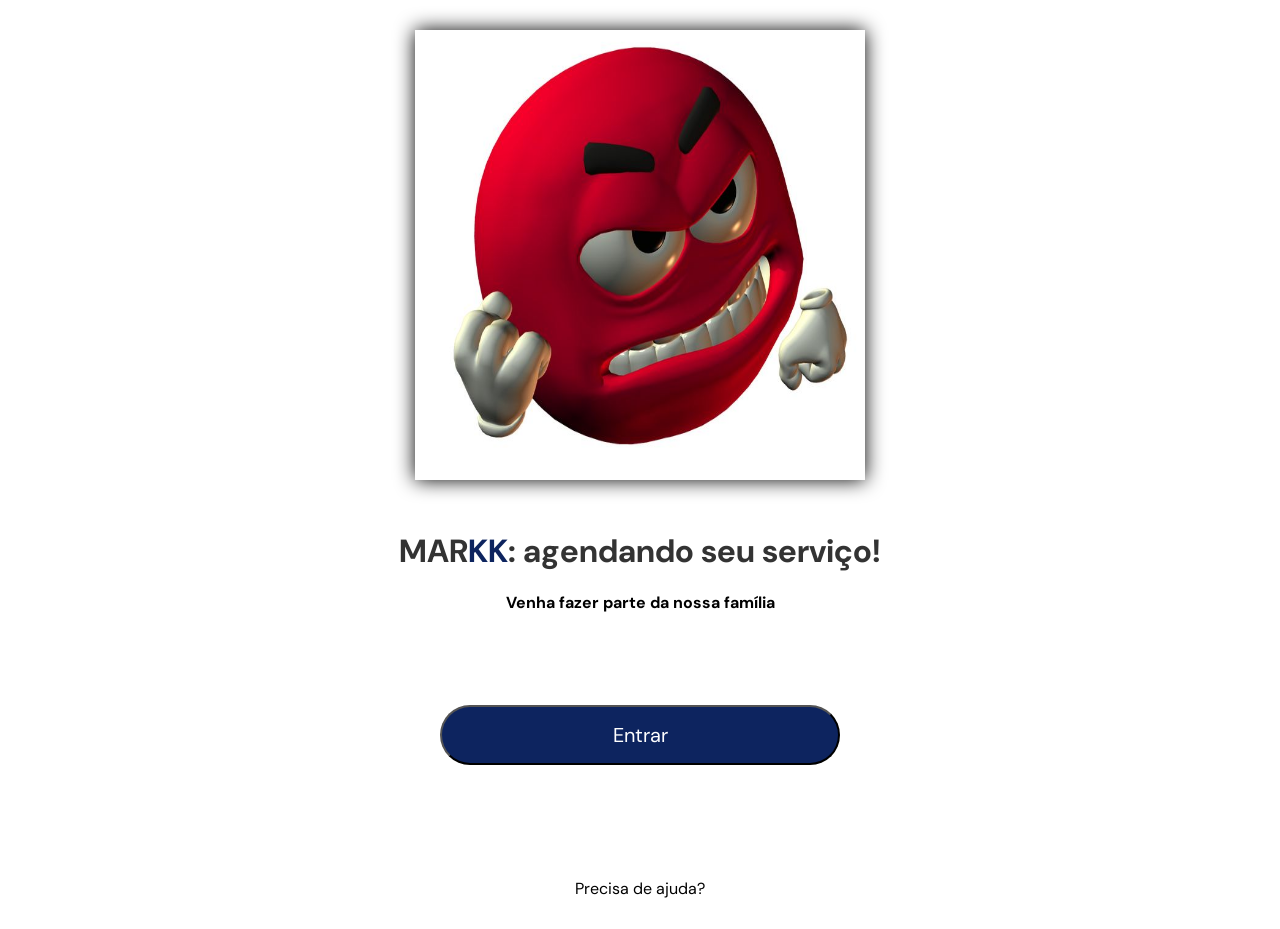
<file: public/index.html>
<!DOCTYPE html>
<html lang="en">
<head>
    <meta charset="UTF-8">
    <meta name="viewport" content="width=device-width, initial-scale=1.0">
    <title>Markk</title>
    <link rel="preconnect" href="https://fonts.googleapis.com">
    <link rel="preconnect" href="https://fonts.gstatic.com" crossorigin>
    <link href="https://fonts.googleapis.com/css2?family=DM+Sans:ital,opsz,wght@0,9..40,100..1000;1,9..40,100..1000&display=swap" rel="stylesheet">
    <link rel="stylesheet" href="/public/style.css">
</head>
<body>
    <div class="carrossel">
        <div class="cont-carrossel">
            <img class="img-carrossel" src="/img/2319a2cc-2fb1-47b6-92d1-38527fb3fde3.jfif" alt="">
            <img class="img-carrossel" src="/img/__c.jfif" alt="">
            <img class="img-carrossel" src="/img/{_o.jfif" alt="">
        </div>
    </div>
        

    <div class="corpin">
        <h1>MAR<span class="highlight">KK</span>: agendando seu serviço!</h1>
        <h4>Venha fazer parte da nossa família</h4>
        <br><br>
        <a href="/src/pages/cadastro/cadastro.html"><button class="btn-cli">Entrar</button> </a>
        <br><br><br>
       <a href=" "><p>Precisa de ajuda?</p> </a>
    </div>



    <script src="/public/script.js"></script>
</body>
</html>
</file>
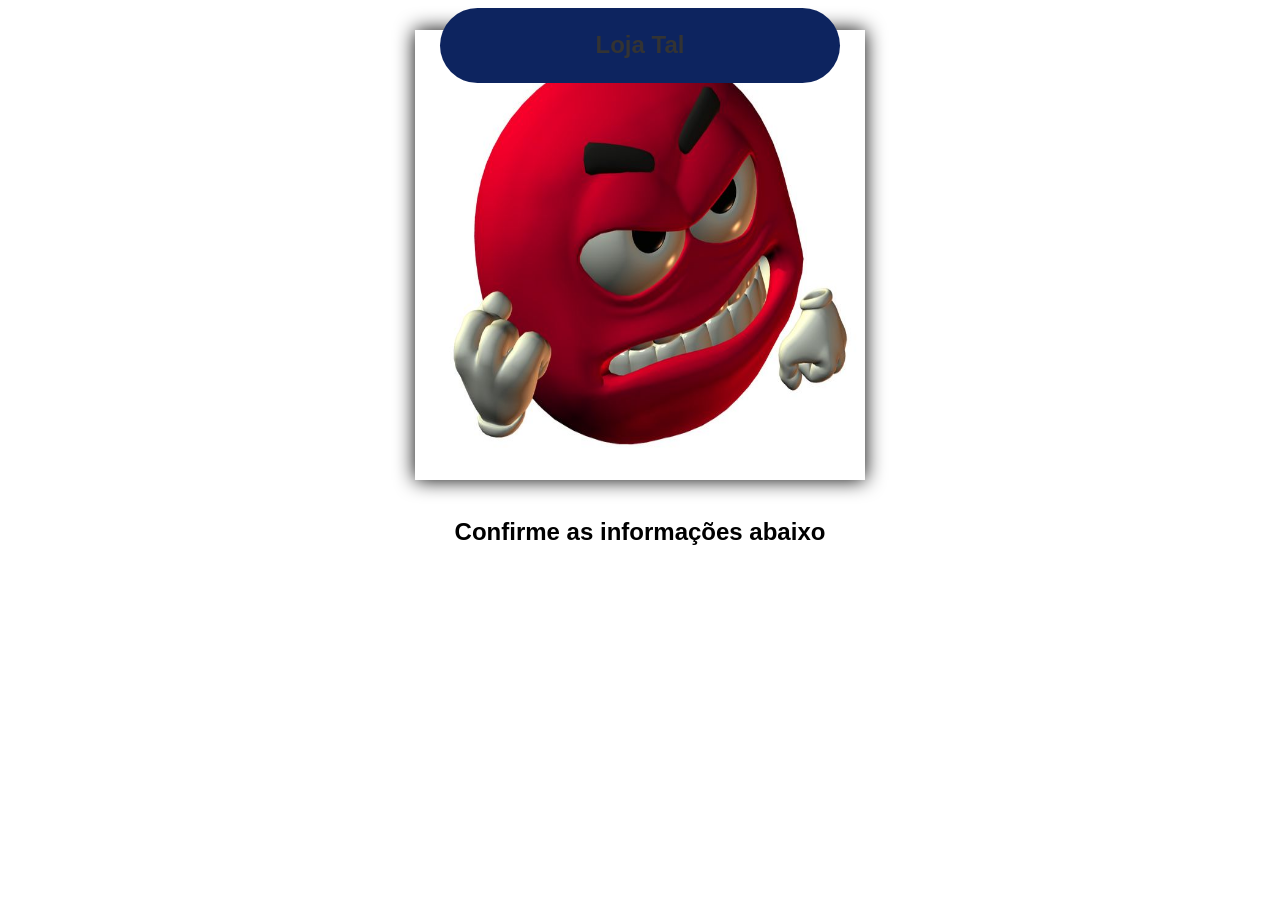
<file: src/pages/agenda/agenda.html>
<!DOCTYPE html>
<html lang="en">
<head>
    <meta charset="UTF-8">
    <meta name="viewport" content="width=device-width, initial-scale=1.0">
    <title>Document</title>
    <link rel="stylesheet" href="/public/style.css">
</head>
<body>
    <div class="carrossel">
        <div class="cont-carrossel">
            <img class="img-carrossel" src="/img/2319a2cc-2fb1-47b6-92d1-38527fb3fde3.jfif" alt="">
            <img class="img-carrossel" src="/img/__c.jfif" alt="">
            <img class="img-carrossel" src="/img/{_o.jfif" alt="">
        </div>
    </div>
    <div class="retangulo-azul">
        <h1>Loja Tal</h1>
    </div><br>
    <div class="confirm-agendamento">
        <h2>Confirme as informações abaixo</h2>
    </div>

















        <!-- Modal -->
<div id="myModal" class="modal">
    <div class="modal-content">
        <span class="close" onclick="closeModal()">&times;</span>
        <h2>Confirmação de Agendamento</h2>
        <p id="modalMessage"></p>
        <button onclick="closeModal()">Fechar</button>
    </div>

    <script src="/public/script.js"></script>
</body>
</html>
</file>
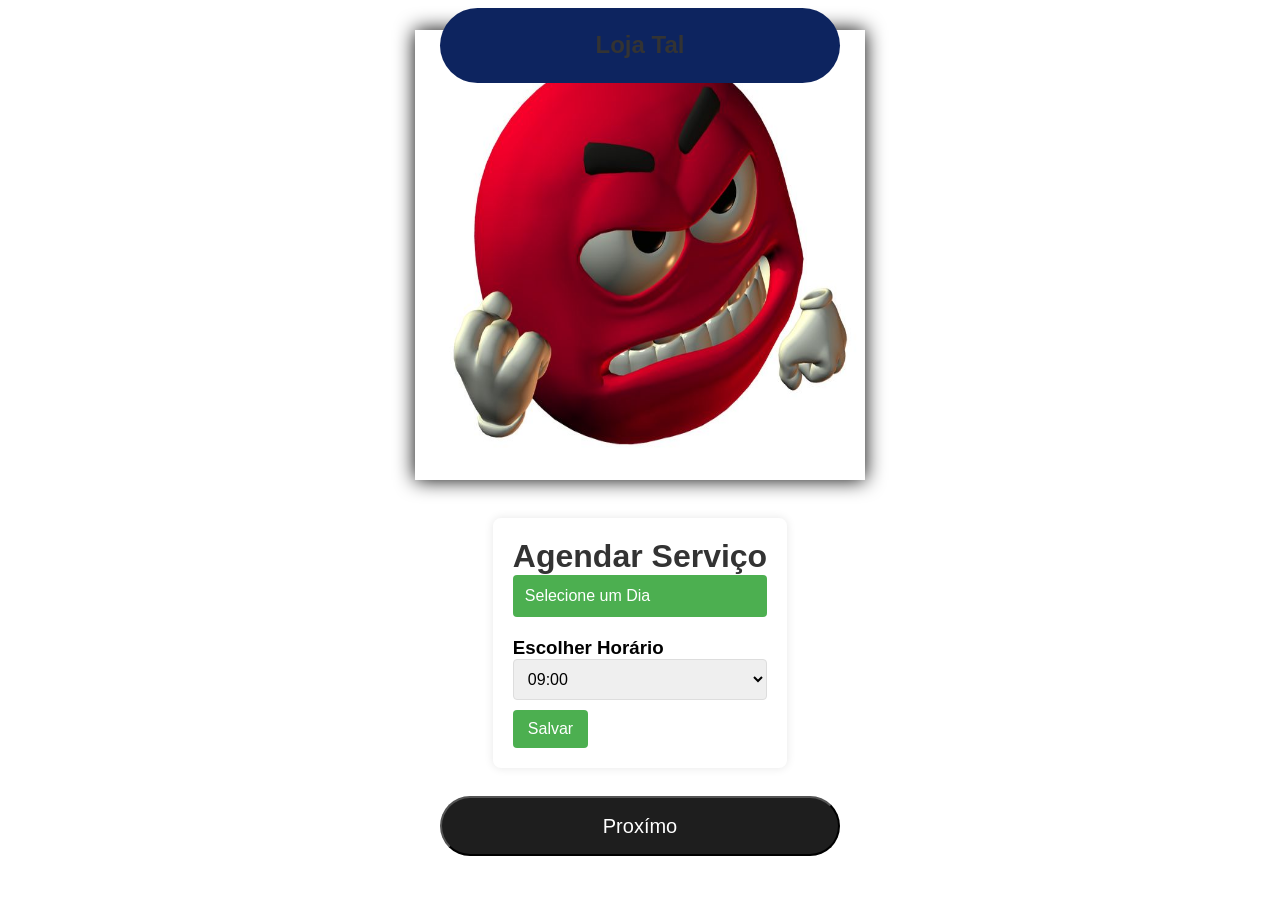
<file: src/pages/agendamento/agendamento.html>
<!DOCTYPE html>
<html lang="en">
<head>
    <meta charset="UTF-8">
    <meta name="viewport" content="width=device-width, initial-scale=1.0">
    <title>Document</title>
    <link rel="stylesheet" href="/public/style.css">
</head>
<body>
    <div class="carrossel">
        <div class="cont-carrossel">
            <img class="img-carrossel" src="/img/2319a2cc-2fb1-47b6-92d1-38527fb3fde3.jfif" alt="">
            <img class="img-carrossel" src="/img/__c.jfif" alt="">
            <img class="img-carrossel" src="/img/{_o.jfif" alt="">
        </div>
    </div>
    <div class="retangulo-azul">
        <h1>Loja Tal</h1>
    </div>
    <br>
</div>
    <div class="container-agendamento">
        <h1>Agendar Serviço</h1>
        <div class="dropdown">
            <button id="dropdownButton" class="dropbtn" onclick="toggleDropdown()">Selecione um Dia</button>
            <div id="myDropdown" class="dropdown-content">
                <a href="#" onclick="selectOption('Segunda')">Segunda</a>
                <a href="#" onclick="selectOption('Terça')">Terça</a>
                <a href="#" onclick="selectOption('Quarta')">Quarta</a>
                <a href="#" onclick="selectOption('Quinta')">Quinta</a>
                <a href="#" onclick="selectOption('Sexta')">Sexta</a>
                <a href="#" onclick="selectOption('Sábado')">Sábado</a>
                <a href="#" onclick="selectOption('Domingo')">Domingo</a>
            </div>
        </div>
        <div id="horariosContainer" class="horarios-container">
            <h3>Escolher Horário</h3>
            <select id="horaSelect">
                
            </select>
            <button onclick="bookService()">Salvar</button>
        </div>    
        </div>
    </div>
    <br>
    <a href="/src/pages/agenda/agenda.html"><button class="btn-uni" name="btn_cadastrar">Proxímo</button></a>

    <script src="/public/script.js"></script>
</body>
</html>
</file>
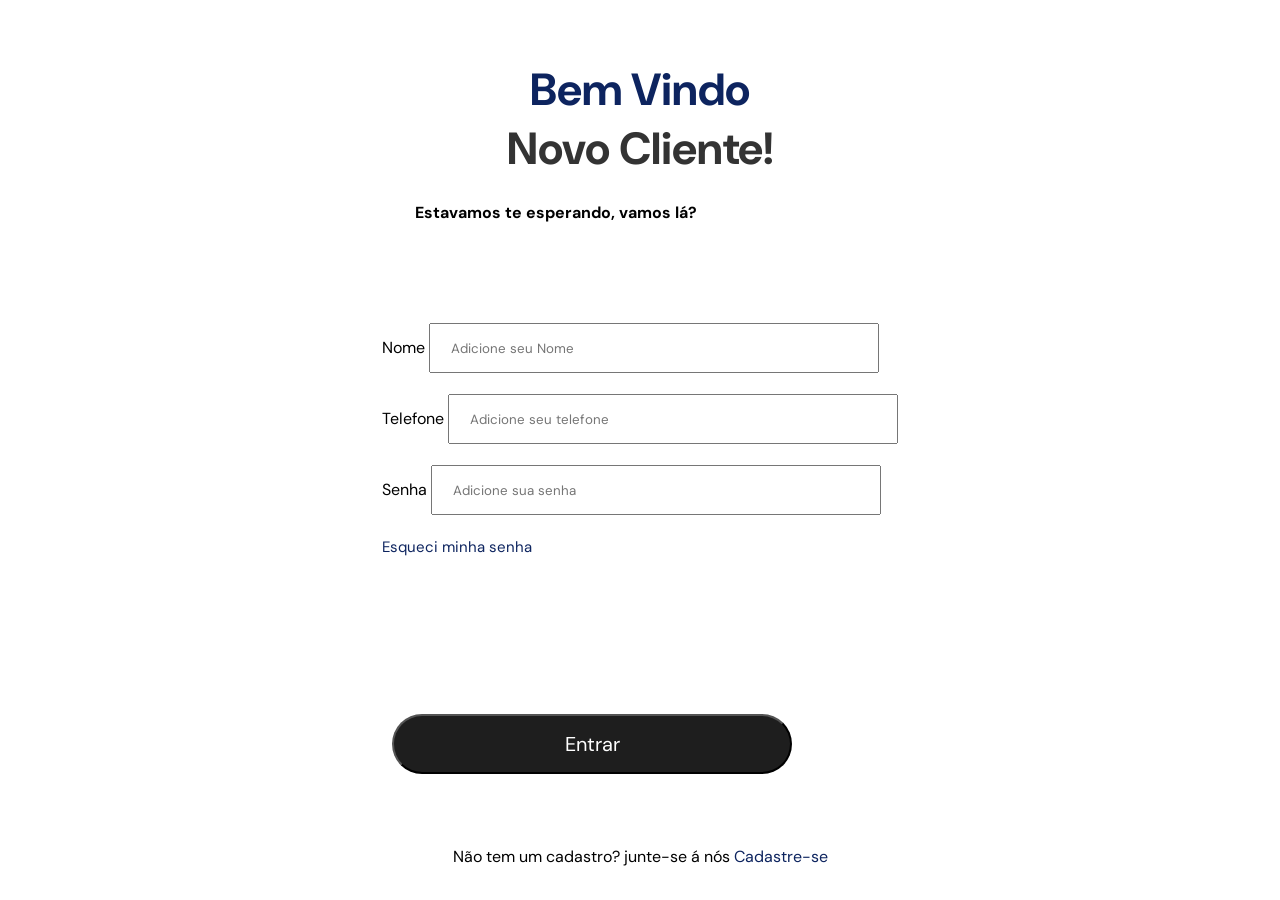
<file: src/pages/cadastro/cadastro.html>
<?php


    if(isset($_POST['btn_cadastrar']))
    {
        //print_r($_POST['nm_usuario']);
        // print_r($_POST['nr_usuario']);
        // print_r($_POST['nm_senha']);
    

        include_once '../../config.php'; // Caminho relativo correto para acessar config.php


    $nm_usuario = $_POST['nm_usuario'];
    $nr_usuario = $_POST['nr_usuario'];
    $nm_senha = $_POST['nm_senha'];

    $result = mysqli_query($conexao, "INSERT INTO login_usuarios(nm_usuario,nr_usuario,nm_senha) VALUES ('$nm_usuario', '$nr_usuario', '$nm_senha' ) ");
    }
?>

<!DOCTYPE html>
<html lang="en">
<head>
    <meta charset="UTF-8">
    <meta name="viewport" content="width=device-width, initial-scale=1.0">
    <title>Markk</title>
    <link rel="preconnect" href="https://fonts.googleapis.com">
    <link rel="preconnect" href="https://fonts.gstatic.com" crossorigin>
    <link href="https://fonts.googleapis.com/css2?family=DM+Sans:ital,opsz,wght@0,9..40,100..1000;1,9..40,100..1000&display=swap" rel="stylesheet">
    <link rel="stylesheet" href="/public/style.css">
</head>
<body>
    <div class="cont-bv">
        <div class="txt-pginicio">
            <h1 class="txt-inicio"><span class="highlight">Bem Vindo</span><br> Novo Cliente!</h1>
            <br><br>
            <h4>Estavamos te esperando, vamos lá?</h4>
        </div>
    <div class="corpin-inicio">
        <form action="cadastro.php" method="POST">
    <label for="inpt">Nome</label>
        <input class="inpt" name="nm_usuario" type="text" placeholder="Adicione seu Nome">
    <br><br>
        <label for="inpt">Telefone</label>
        <input class="inpt" name="nr_usuario" type="text" placeholder="Adicione seu telefone">
    <br><br>
        <label for="inpt">Senha</label>
        <input class="inpt" name="nm_senha" type="text" placeholder="Adicione sua senha">
    <br><br>
        <a href=" "><label class="txt-esq">Esqueci minha senha</label> </a>
    <br><br><br><br><br><br><br><br>
        <a href="/src/pages/home/Home.html"><button class="btn-uni" name="btn_cadastrar">Entrar</button></a>
    <br><br><br>
    </div>
    <a href=" "><label>Não tem um cadastro? junte-se á nós <span class="highlight">Cadastre-se</span></label></a>
</form>
    </div>

    <script src="/public/script.js"></script>
</body>
</html>
</file>
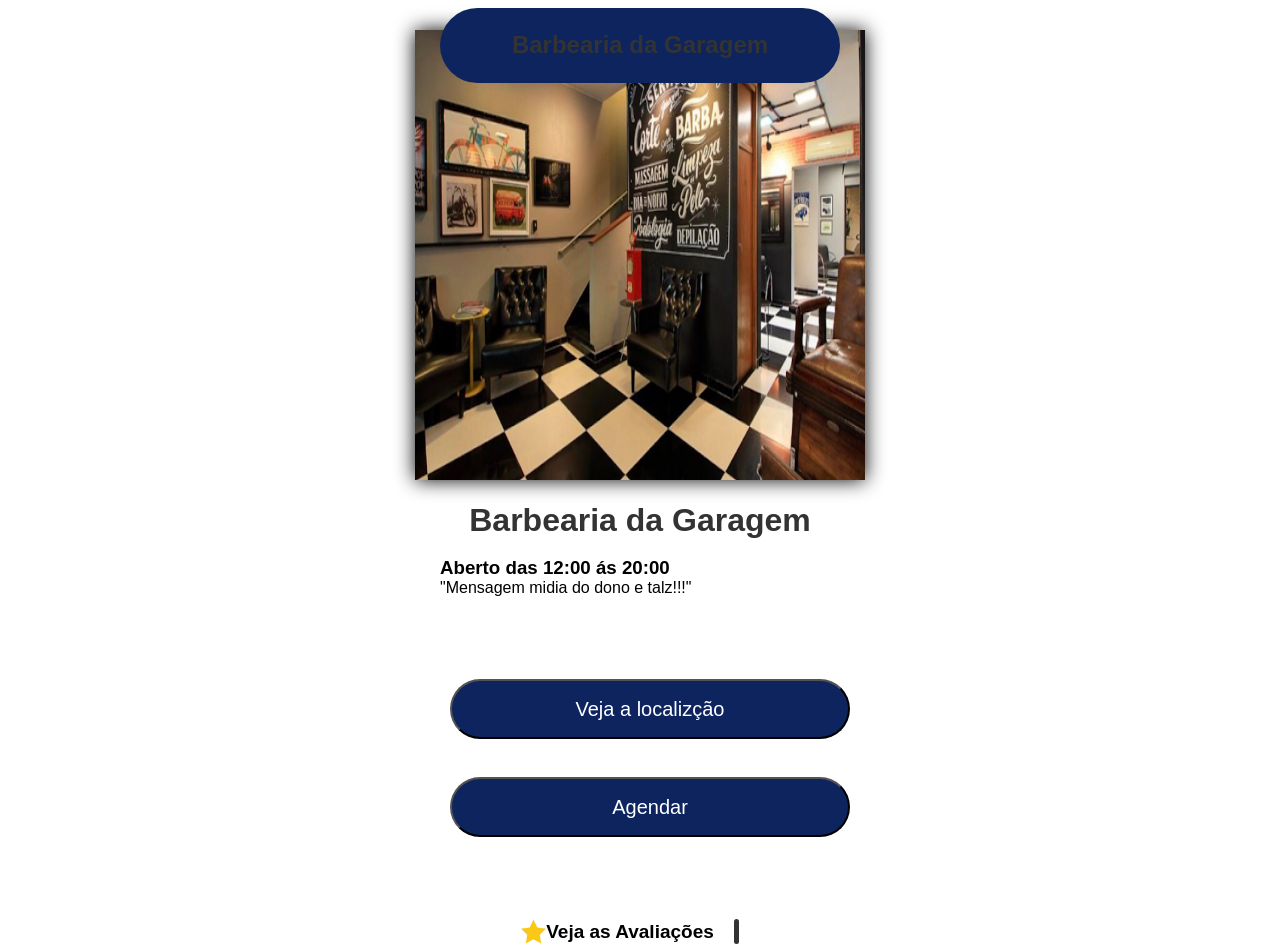
<file: src/pages/home/Home.html>
<!DOCTYPE html>
<html lang="en">
<head>
    <meta charset="UTF-8">
    <meta name="viewport" content="width=device-width, initial-scale=1.0">
    <title>Markk</title>
    <link rel="preconnect" href="https://fonts.googleapis.com">
    <link rel="preconnect" href="https://fonts.gstatic.com" crossorigin>
    <link rel="stylesheet" href="/public/style.css">
</head>
<body> 
    <div class="carrossel">
        <div class="cont-carrossel">
            <img class="img-carrossel" src="/img/barbearia-fotos1.png" alt="">
            <img class="img-carrossel" src="/img/barbearia-fotos2.png" alt="">
            <img class="img-carrossel" src="/img/barbearia-fotos3.png" alt="">
        </div>
    </div>
    
    <div class="retangulo-azul">
        <h1>Barbearia da Garagem</h1>
    </div>
    <br><br><br><br>
    <div class="container-principal">
        <h1>Barbearia da Garagem</h1>
        <br>
        <h3>Aberto das 12:00 ás 20:00</h3>
        <label>"Mensagem midia do dono e talz!!!"</label>
        <br><br><br><br><br>
        <a href="/src/pages/primeira-loja/primeiroserv.html"><button class="btn-cli">Veja a localizção</button> </a>
        <br><br>
        <a href="/src/pages/primeira-loja/primeiroserv.html"><button class="btn-cli">Agendar</button> </a>
        <br><br><br><br><br>
        <div class="div-estrela">
            <img class="img-menor" src="/img/estrela.png">
            <h3>Veja as Avaliações</h3>
            <div class="vertical-bar"></div>
        </div>


    </div>














    <script src="/public/script.js"></script>
</body>
</html>
</file>
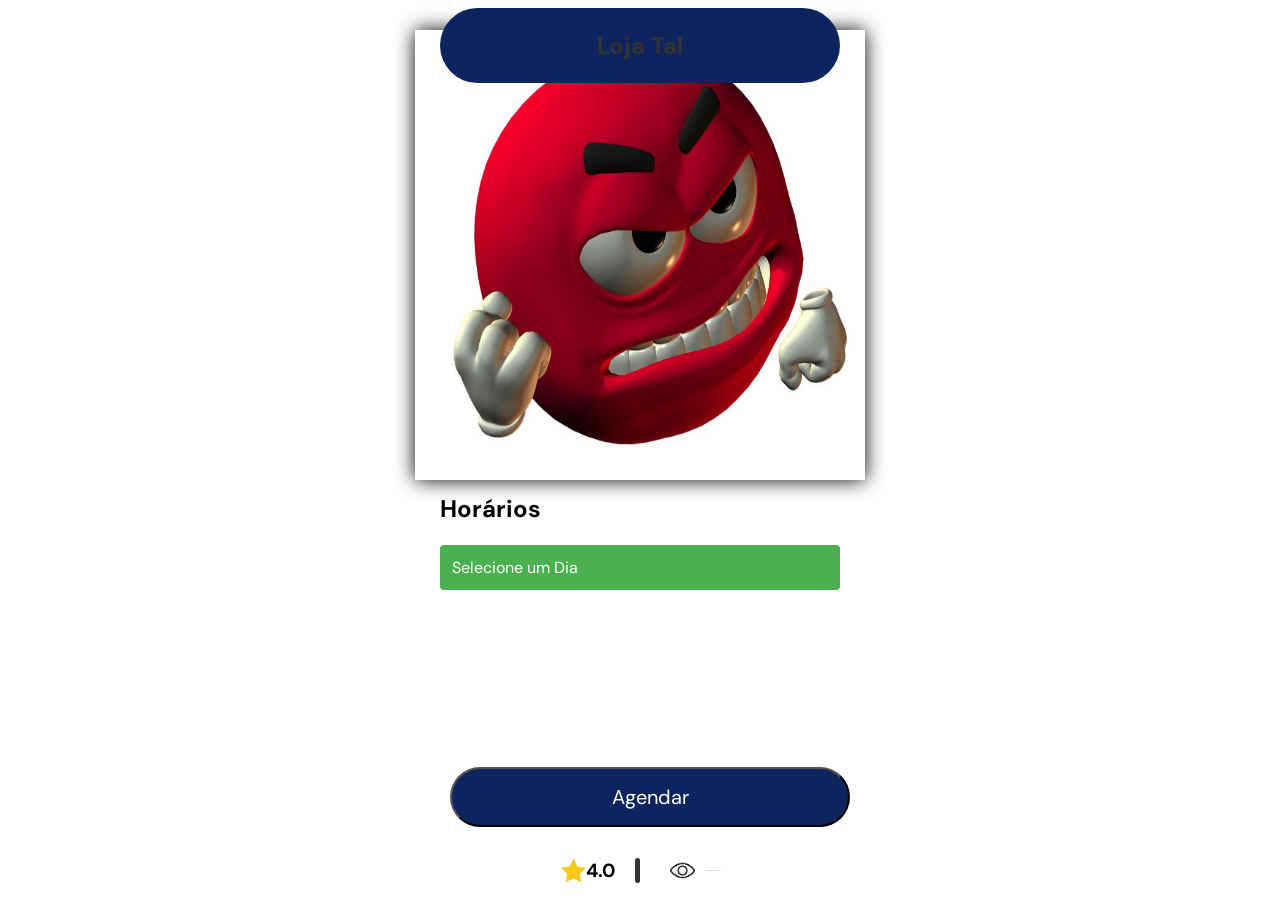
<file: src/pages/primeira-loja/primeiroserv.html>
<!DOCTYPE html>
<html lang="en">
<head>
    <meta charset="UTF-8">
    <meta name="viewport" content="width=device-width, initial-scale=1.0">
    <title>Markk</title>
    <link rel="preconnect" href="https://fonts.googleapis.com">
    <link rel="preconnect" href="https://fonts.gstatic.com" crossorigin>
    <link href="https://fonts.googleapis.com/css2?family=DM+Sans:ital,opsz,wght@0,9..40,100..1000;1,9..40,100..1000&display=swap" rel="stylesheet">
    <link rel="stylesheet" href="/public/style.css">
   
<body> 
    <div class="carrossel">
        <div class="cont-carrossel">
            <img class="img-carrossel" src="/img/2319a2cc-2fb1-47b6-92d1-38527fb3fde3.jfif" alt="">
            <img class="img-carrossel" src="/img/__c.jfif" alt="">
            <img class="img-carrossel" src="/img/{_o.jfif" alt="">
        </div>
    </div>
    <div class="retangulo-azul">
        <h1>Loja Tal</h1>
    </div>
    <br><br><br>
    <div class="container-principal">
        <h2>Horários</h2>
        <br>
        <div class="dropdown">
            <button id="dropdownButton" class="dropbtn" onclick="toggleDropdown()">Selecione um Dia</button>
            <div id="myDropdown" class="dropdown-content">
                <a href="#" onclick="selectOption('Corte Clássico | R$ 20,00')">Corte Clássico
                    R$ 20,00
                </a>
                <a href="#" onclick="selectOption('Corte Clássico e Barba | R$ 35,00')">Corte Clássico e Barba 
                    R$ 35,00
                </a>
                <a href="#" onclick="selectOption('Barba | R$ 25,00')">Barba
                    R$ 25,00
                </a>
                <a href="#" onclick="selectOption('Completão | R$ 50,00')">Completão
                    R$ 50,00
                </a>
            </div>
        </div>
        <br><br><br><br><br><br><br>
        <a href="/src/pages/agendamento/agendamento.html"><button class="btn-cli">Agendar</button> </a>
        <br><br>
        <div class="div-estrela">
            <img class="img-menor" src="/img/estrela.png">
            <h3>4.0</h3>
            <div class="vertical-bar"></div>
            <img class="img-menor" src="/img/olho.png" style="margin-right: 10px; margin-left: 10px;">
            <p>47 vizualizações de perfil</p>
        </div>
    </div>
    

    <script src="/public/script.js"></script>
</body>
</html>
</file>
<file: public/style.css>
* {
    padding: 0;
    margin: 0;
    box-sizing: border-box;
    font-family: "DM Sans", sans-serif;
}

body {
    display: flex;
    flex-direction: column; 
    align-items: center;
    justify-content: flex-start; 
    margin: 0;
    min-height: 100vh;
    background-color: #fff;
}

a {
    text-decoration: none; 
    color: inherit; 
    display: inline-block; 
}

.carrossel {
    position: relative; 
    top: 30px;
    filter: drop-shadow(0px 0px 10px #000);
    overflow: hidden;
    width: 450px;
    height: 450px;
    margin-bottom: 50px; 
}

.cont-carrossel {
    display: flex;
    transition: 0.7s ease-in-out;
    transform: translateX(0);
}

.img-carrossel {
    width: 450px;
    height: 450px;
}

.corpin {
    display: flex;
    flex-direction: column;
    align-items: center;
    gap: 20px;
    margin: 30px; 
}

.highlight {
    color: #0D245F;
}


.btn-adm, .btn-cli, .btn-uni {
    color: #fff;
    width: 400px;
    height: 60px;
    background-color: #1E1E1E;
    border-radius: 50px;
    margin: 10px; 
    font-size: 20px;
}

.btn-cli{
    background-color: #0D245F;
}

.inpt{
    width:  450px;
    height: 50px;
}

.inpt::placeholder {
    text-indent: 20px; 
}

.txt-inicio{
    margin-top: 30px;
    width: 450px;
    height: 100px;
    font-size: 5vh;
}

.txt-pginicio{
    left: 50px;
}

.cont-bv{
    display: flex;
    flex-direction: column;
    align-items: center;
    gap: 20px;
    margin: 30px; 
}

.corpin-inicio{
    margin-top: 80px;
}

.input-container label {
    margin-bottom: 5px; 
    font-size: 16px; 
    color: #333; 
}

.txt-esq{
    font-size: 15px;
    color: #0D245F;
}

.retangulo-azul {
    position: absolute;
    top: -37.5px; 
    left: 50%;
    transform: translateX(-50%);
    width: 400px;  
    height: 75px;  
    background-color: #0D245F; 
    border-radius: 50px;
    text-align: center;
    display: flex;
    align-items: center;
    justify-content: center;
    margin-top: 45px;
    color: #fff;
}

.retangulo-azul h1 {
    margin: 0;
    font-size: 24px;
}

.btn-avaliar {
    margin-right: 20px;
    display: flex;
    width: 100px;
    height: 100px;
    position: relative;
    left: 50%; 
    top: 50%; 
    transform: translate(-50%, -80%);
    background-color: #0D245F;
    border-radius: 50px;
    align-items: center;
    justify-content: center;
}

.container-principal{
    position: relative; 
    top: -70px;
    width: 400px;  
    height: 75px;  
    align-items: center;
    justify-content: center;
}

.in-corpin h1 {
    font-size: 40px;
}

.img-menor{
    width: 25px;
    height: 25px;
}

.div-estrela{
    display: flex;
    flex-direction: row; 
    align-items: center;
    justify-content: center;
}

.div-estrela h3{
    font-size: 19px;
}

.div-estrela p{
    font-size: 1px;
}

.vertical-bar {
    border-radius: 50px;
    width: 5px; 
    height: 25px; 
    background-color: #333; 
    margin: 0 20px; 
}

.container-disp{
    display: flex;
    flex-direction: row; 
    align-items: center;
    gap: 30px;

}

.serv-disp {
    width: 115px;
    height: 115px;
    margin: 5px;
    background-color: #333;
    color: #fff;
    display: flex;
    align-items: center; 
    justify-content: center;
    text-align: center; 
    border-radius: 15px;
}


.img-estrela{
    width: 50px;
    height: 50px;
}

/* DROPDOWN */

.container-agendamento {
    max-width: 600px;
    margin: 0 auto;
    padding: 20px;
    background-color: #fff;
    border-radius: 8px;
    box-shadow: 0 0 10px rgba(0, 0, 0, 0.1);
}

h1 {
    text-align: center;
    color: #333;
}

.dropbtn {
    background-color: #4CAF50;
    color: white;
    padding: 12px;
    font-size: 16px;
    border: none;
    cursor: pointer;
    width: 100%;
    text-align: left;
    box-sizing: border-box;
    border-radius: 4px;
}

/* Contêiner do dropdown */
.dropdown {
    position: relative;
    margin-bottom: 20px;
}

/* Estilo do conteúdo do dropdown */
.dropdown-content {
    display: none;
    position: absolute;
    background-color: #f9f9f9;
    width: 100%;
    max-height: 200px;
    overflow: auto;
    box-shadow: 0px 8px 16px 0px rgba(0,0,0,0.2);
    z-index: 1;
    left: 0;
    top: 100%;
    border-radius: 4px;
}

/* Estilo dos itens do dropdown */
.dropdown-content a {
    color: black;
    padding: 12px 16px;
    text-decoration: none;
    display: block;
    width: 100%;
    box-sizing: border-box;
}

/* Estilo dos itens do dropdown quando o cursor passa por cima */
.dropdown-content a:hover {
    background-color: #f1f1f1;
}

/* Adiciona a classe show para exibir o dropdown */
.show {
    display: block;
}

/* Estilo do elemento para exibir a opção selecionada */
.dia-selecionado {
    background-color: #f9f9f9;
    padding: 16px;
    border-radius: 4px;
    margin-bottom: 20px;
    font-size: 16px;
    font-family: Arial, sans-serif;
}

/* Estilo da seção de horários */
.horarios-container {
    margin-top: 20px;
}

.horarios-container label {
    display: block;
    margin: 10px 0 5px;
    font-size: 16px;
}

.horarios-container select {
    width: 100%;
    padding: 10px;
    font-size: 16px;
    margin-bottom: 10px;
    border: 1px solid #ddd;
    border-radius: 4px;
}

.horarios-container button {
    background-color: #4CAF50;
    color: white;
    padding: 10px 15px;
    border: none;
    border-radius: 4px;
    cursor: pointer;
    font-size: 16px;
}

.horarios-container button:hover {
    background-color: #45a049;
}

.confirmation-hr {
    margin-top: 20px;
    padding: 16px;
    background-color: #e7f7e7;
    border: 1px solid #b2d8b2;
    border-radius: 4px;
    color: #333;
}


/*CONTAINER DIAS*/

.container-horario{
    width: 300px;
    height: 300px;
    display: flex;
    justify-content: center;
    align-items: center;
    gap: 30px;
}

.btn-timer{
    width: 300px;
    height: 50px;
}

.btn-unico{
    color: #fff;
    width: 400px;
    height: 60px;
    background-color: #1E1E1E;
    border-radius: 50px;
    font-size: 20px;
}

/* Modal */
.modal {
    display: none; /* Oculta o modal por padrão */
    position: fixed; /* Fixa o modal na tela */
    z-index: 1; /* Fica acima de outros elementos */
    left: 0;
    top: 0;
    width: 100%; /* Largura total da tela */
    height: 100%; /* Altura total da tela */
    overflow: auto; /* Habilita rolagem se necessário */
    background-color: rgba(0,0,0,0.4); /* Cor de fundo semitransparente */
}

.modal-content {
    background-color: #fefefe;
    margin: 15% auto; /* Centraliza o modal */
    padding: 20px;
    border: 1px solid #888;
    width: 80%; /* Largura do modal */
    max-width: 500px; /* Largura máxima */
    border-radius: 8px; /* Bordas arredondadas */
}

.close {
    color: #aaa;
    float: right;
    font-size: 28px;
    font-weight: bold;
}

.close:hover,
.close:focus {
    color: black;
    text-decoration: none;
    cursor: pointer;
}

.modal-content h2 {
    margin-top: 0;
}

.modal-content button {
    background-color: #4CAF50;
    color: white;
    padding: 10px 15px;
    border: none;
    border-radius: 4px;
    cursor: pointer;
    font-size: 16px;
}

.modal-content button:hover {
    background-color: #45a049;
}
</file>
